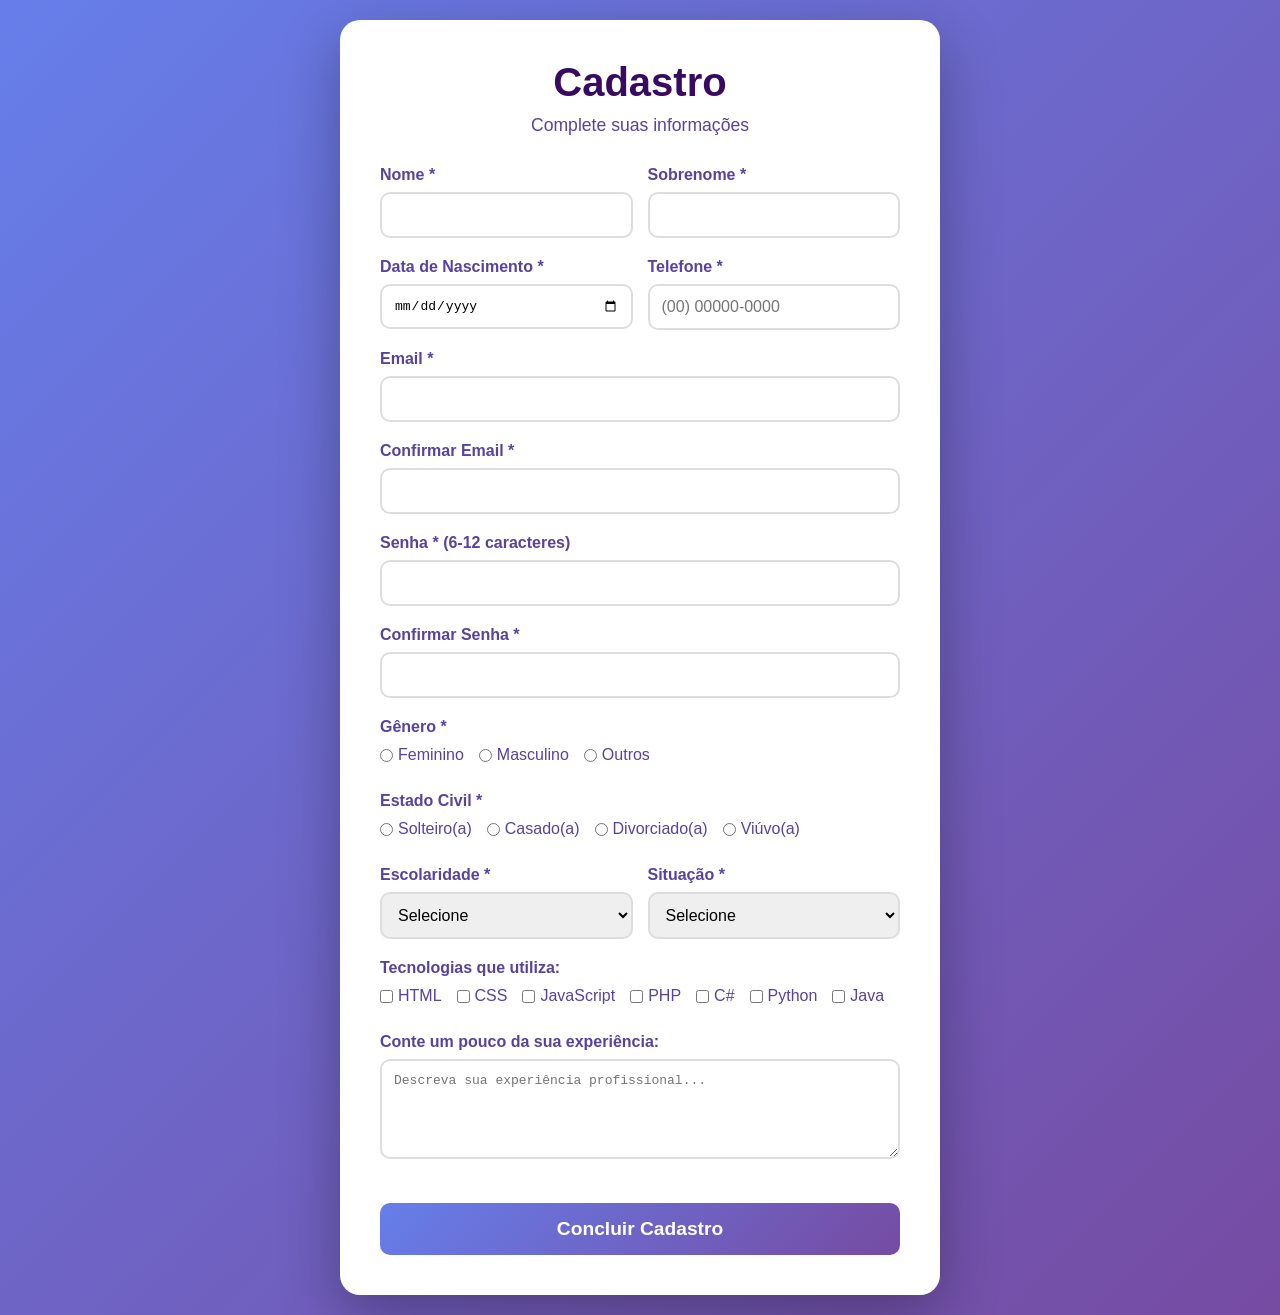
<file: index.html>
<!DOCTYPE html>
<html lang="pt-BR">
<head>
    <meta charset="utf-8">
    <meta name="viewport" content="width=device-width, initial-scale=1, shrink-to-fit=no">
    <title>Cadastro - Debbie Matt</title>
    <style>
        * {
            margin: 0;
            padding: 0;
            box-sizing: border-box;
        }

        body {
            background: linear-gradient(135deg, #667eea 0%, #764ba2 100%);
            font-family: 'Segoe UI', Tahoma, Geneva, Verdana, sans-serif;
            min-height: 100vh;
            display: flex;
            justify-content: center;
            align-items: center;
            padding: 20px;
        }

        .container {
            background: white;
            border-radius: 20px;
            box-shadow: 0 20px 60px rgba(0, 0, 0, 0.3);
            max-width: 600px;
            width: 100%;
            padding: 40px;
            animation: slideIn 0.5s ease-out;
        }

        @keyframes slideIn {
            from {
                opacity: 0;
                transform: translateY(-30px);
            }
            to {
                opacity: 1;
                transform: translateY(0);
            }
        }

        #titulo {
            color: #380B61;
            font-size: 2.5em;
            margin-bottom: 10px;
            text-align: center;
        }

        #subtitulo {
            color: #59429d;
            font-size: 1.1em;
            margin-bottom: 30px;
            text-align: center;
        }

        .campo {
            margin-bottom: 20px;
        }

        .campo label {
            display: block;
            color: #59429d;
            font-weight: 600;
            margin-bottom: 8px;
        }

        .campo input[type="text"],
        .campo input[type="email"],
        .campo input[type="password"],
        .campo input[type="tel"],
        .campo input[type="date"],
        .campo select,
        .campo textarea {
            width: 100%;
            padding: 12px;
            border: 2px solid #ddd;
            border-radius: 10px;
            font-size: 1em;
            transition: all 0.3s ease;
        }

        .campo input:focus,
        .campo select:focus,
        .campo textarea:focus {
            outline: none;
            border-color: #667eea;
            background: #f8f9ff;
            transform: translateY(-2px);
            box-shadow: 0 5px 15px rgba(102, 126, 234, 0.2);
        }

        .campo-grupo {
            display: grid;
            grid-template-columns: 1fr 1fr;
            gap: 15px;
        }

        .radio-group, .checkbox-group {
            display: flex;
            flex-wrap: wrap;
            gap: 15px;
            margin-top: 10px;
        }

        .radio-group label, .checkbox-group label {
            display: flex;
            align-items: center;
            cursor: pointer;
            font-weight: normal;
        }

        .radio-group input, .checkbox-group input {
            margin-right: 5px;
            cursor: pointer;
        }

        textarea {
            resize: vertical;
            min-height: 100px;
        }

        .botao {
            width: 100%;
            padding: 15px;
            background: linear-gradient(135deg, #667eea 0%, #764ba2 100%);
            color: white;
            border: none;
            border-radius: 10px;
            font-size: 1.2em;
            font-weight: 600;
            cursor: pointer;
            transition: all 0.3s ease;
            margin-top: 20px;
        }

        .botao:hover {
            transform: translateY(-3px);
            box-shadow: 0 10px 25px rgba(102, 126, 234, 0.4);
        }

        .botao:active {
            transform: translateY(-1px);
        }

        .senha-status {
            margin-top: 5px;
            font-size: 0.9em;
            font-weight: 600;
        }

        .fraca { color: #e74c3c; }
        .media { color: #f39c12; }
        .forte { color: #27ae60; }

        .erro {
            color: #e74c3c;
            font-size: 0.9em;
            margin-top: 5px;
            display: none;
        }

        .sucesso {
            background: #d4edda;
            border: 2px solid #28a745;
            color: #155724;
            padding: 15px;
            border-radius: 10px;
            margin-bottom: 20px;
            display: none;
        }

        @media (max-width: 600px) {
            .campo-grupo {
                grid-template-columns: 1fr;
            }
            
            .container {
                padding: 25px;
            }
        }
    </style>
</head>
<body>
    <div class="container">
        <h1 id="titulo">Cadastro</h1>
        <p id="subtitulo">Complete suas informações</p>

        <div class="sucesso" id="mensagemSucesso">
            ✓ Cadastro realizado com sucesso!
        </div>

        <form id="formCadastro" onsubmit="return validarFormulario(event)">
            <div class="campo-grupo">
                <div class="campo">
                    <label for="nome">Nome *</label>
                    <input type="text" id="nome" name="nome" required>
                    <span class="erro" id="erroNome">Nome é obrigatório</span>
                </div>

                <div class="campo">
                    <label for="sobrenome">Sobrenome *</label>
                    <input type="text" id="sobrenome" name="sobrenome" required>
                </div>
            </div>

            <div class="campo-grupo">
                <div class="campo">
                    <label for="nascimento">Data de Nascimento *</label>
                    <input type="date" id="nascimento" name="nascimento" required>
                </div>

                <div class="campo">
                    <label for="telefone">Telefone *</label>
                    <input type="tel" id="telefone" name="telefone" placeholder="(00) 00000-0000" required>
                </div>
            </div>

            <div class="campo">
                <label for="email">Email *</label>
                <input type="email" id="email" name="email" required>
            </div>

            <div class="campo">
                <label for="confirmaEmail">Confirmar Email *</label>
                <input type="email" id="confirmaEmail" name="confirmaEmail" required>
                <span class="erro" id="erroEmail">Os emails não conferem</span>
            </div>

            <div class="campo">
                <label for="senha">Senha * (6-12 caracteres)</label>
                <input type="password" id="senha" name="senha" minlength="6" maxlength="12" required>
                <div class="senha-status" id="forcaSenha"></div>
            </div>

            <div class="campo">
                <label for="confirmaSenha">Confirmar Senha *</label>
                <input type="password" id="confirmaSenha" name="confirmaSenha" minlength="6" maxlength="12" required>
                <span class="erro" id="erroSenha">As senhas não conferem</span>
            </div>

            <div class="campo">
                <label>Gênero *</label>
                <div class="radio-group">
                    <label><input type="radio" name="genero" value="feminino" required> Feminino</label>
                    <label><input type="radio" name="genero" value="masculino"> Masculino</label>
                    <label><input type="radio" name="genero" value="outros"> Outros</label>
                </div>
            </div>

            <div class="campo">
                <label>Estado Civil *</label>
                <div class="radio-group">
                    <label><input type="radio" name="estadoCivil" value="solteiro" required> Solteiro(a)</label>
                    <label><input type="radio" name="estadoCivil" value="casado"> Casado(a)</label>
                    <label><input type="radio" name="estadoCivil" value="divorciado"> Divorciado(a)</label>
                    <label><input type="radio" name="estadoCivil" value="viuvo"> Viúvo(a)</label>
                </div>
            </div>

            <div class="campo-grupo">
                <div class="campo">
                    <label for="escolaridade">Escolaridade *</label>
                    <select id="escolaridade" name="escolaridade" required>
                        <option value="" disabled selected>Selecione</option>
                        <option value="EF">Ensino Fundamental</option>
                        <option value="EM">Ensino Médio</option>
                        <option value="ES">Ensino Superior</option>
                    </select>
                </div>

                <div class="campo">
                    <label for="situacao">Situação *</label>
                    <select id="situacao" name="situacao" required>
                        <option value="" disabled selected>Selecione</option>
                        <option value="completo">Completo</option>
                        <option value="cursando">Cursando</option>
                        <option value="incompleto">Incompleto</option>
                    </select>
                </div>
            </div>

            <div class="campo">
                <label>Tecnologias que utiliza:</label>
                <div class="checkbox-group">
                    <label><input type="checkbox" name="tecnologias" value="HTML"> HTML</label>
                    <label><input type="checkbox" name="tecnologias" value="CSS"> CSS</label>
                    <label><input type="checkbox" name="tecnologias" value="JavaScript"> JavaScript</label>
                    <label><input type="checkbox" name="tecnologias" value="PHP"> PHP</label>
                    <label><input type="checkbox" name="tecnologias" value="C#"> C#</label>
                    <label><input type="checkbox" name="tecnologias" value="Python"> Python</label>
                    <label><input type="checkbox" name="tecnologias" value="Java"> Java</label>
                </div>
            </div>

            <div class="campo">
                <label for="experiencia">Conte um pouco da sua experiência:</label>
                <textarea id="experiencia" name="experiencia" placeholder="Descreva sua experiência profissional..."></textarea>
            </div>

            <button class="botao" type="submit">Concluir Cadastro</button>
        </form>
    </div>

    <script>
        // Verificar força da senha
        document.getElementById('senha').addEventListener('input', function() {
            const senha = this.value;
            const forcaSenha = document.getElementById('forcaSenha');
            
            let forca = 0;
            if (senha.length >= 6) forca++;
            if (senha.length >= 10) forca++;
            if (/[A-Z]/.test(senha)) forca++;
            if (/[0-9]/.test(senha)) forca++;
            if (/[^A-Za-z0-9]/.test(senha)) forca++;
            
            if (senha.length === 0) {
                forcaSenha.textContent = '';
            } else if (forca <= 2) {
                forcaSenha.textContent = '● Senha fraca';
                forcaSenha.className = 'senha-status fraca';
            } else if (forca <= 3) {
                forcaSenha.textContent = '●● Senha média';
                forcaSenha.className = 'senha-status media';
            } else {
                forcaSenha.textContent = '●●● Senha forte';
                forcaSenha.className = 'senha-status forte';
            }
        });

        // Validar formulário
        function validarFormulario(event) {
            event.preventDefault();
            
            let valido = true;
            
            // Validar emails
            const email = document.getElementById('email').value;
            const confirmaEmail = document.getElementById('confirmaEmail').value;
            const erroEmail = document.getElementById('erroEmail');
            
            if (email !== confirmaEmail) {
                erroEmail.style.display = 'block';
                valido = false;
            } else {
                erroEmail.style.display = 'none';
            }
            
            // Validar senhas
            const senha = document.getElementById('senha').value;
            const confirmaSenha = document.getElementById('confirmaSenha').value;
            const erroSenha = document.getElementById('erroSenha');
            
            if (senha !== confirmaSenha) {
                erroSenha.style.display = 'block';
                valido = false;
            } else {
                erroSenha.style.display = 'none';
            }
            
            if (valido) {
                // Coletar dados do formulário
                const formData = new FormData(document.getElementById('formCadastro'));
                const dados = {};
                
                for (let [key, value] of formData.entries()) {
                    if (key === 'tecnologias') {
                        if (!dados[key]) dados[key] = [];
                        dados[key].push(value);
                    } else {
                        dados[key] = value;
                    }
                }
                
                console.log('Dados do formulário:', dados);
                
                // Mostrar mensagem de sucesso
                document.getElementById('mensagemSucesso').style.display = 'block';
                document.getElementById('formCadastro').reset();
                document.getElementById('forcaSenha').textContent = '';
                
                // Scroll para o topo
                window.scrollTo({ top: 0, behavior: 'smooth' });
                
                // Esconder mensagem após 5 segundos
                setTimeout(() => {
                    document.getElementById('mensagemSucesso').style.display = 'none';
                }, 5000);
            }
            
            return false;
        }

        // Máscara para telefone
        document.getElementById('telefone').addEventListener('input', function(e) {
            let value = e.target.value.replace(/\D/g, '');
            if (value.length <= 11) {
                value = value.replace(/^(\d{2})(\d)/g, '($1) $2');
                value = value.replace(/(\d)(\d{4})$/, '$1-$2');
                e.target.value = value;
            }
        });
    </script>
</body>
</html>
</file>
